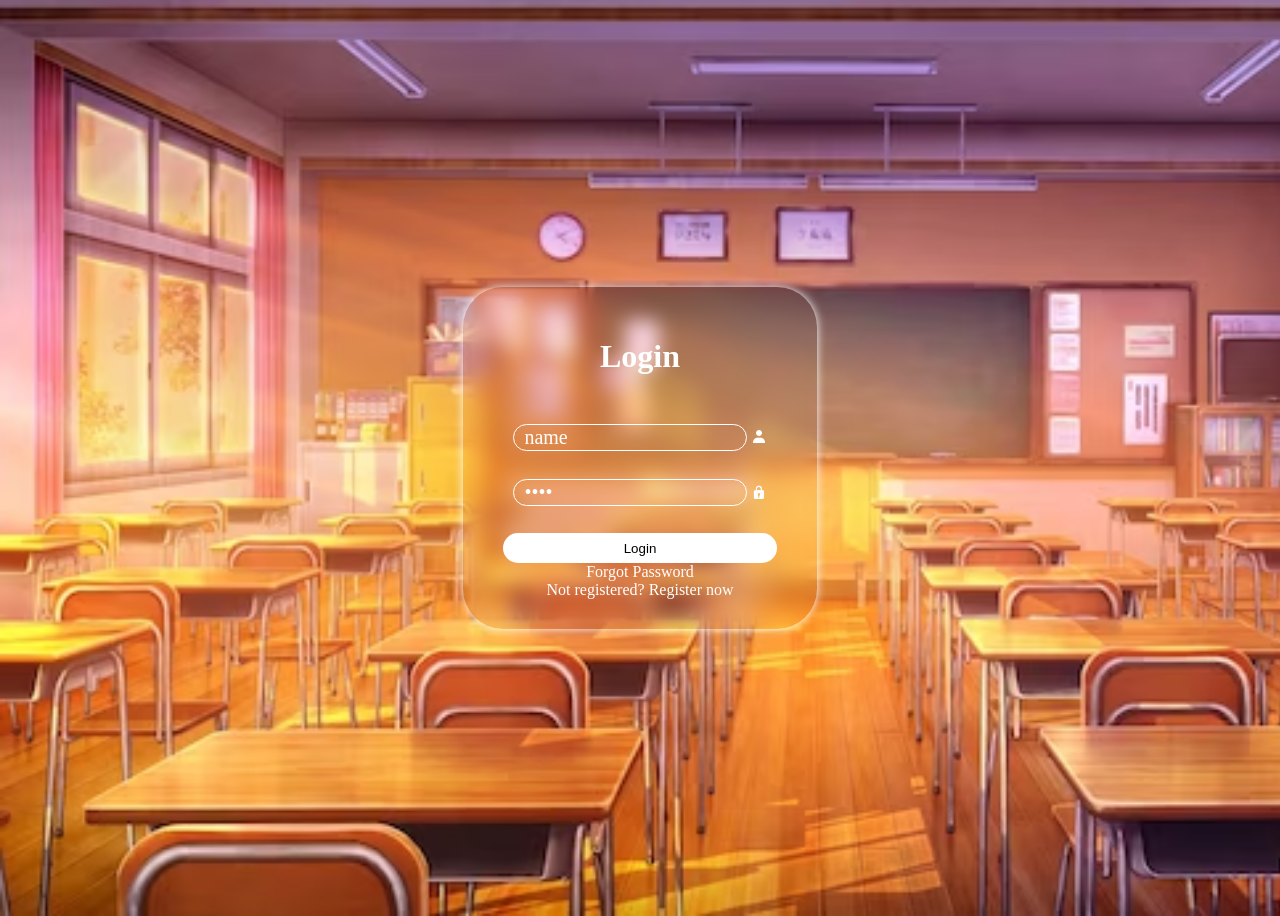
<file: index.html>
<!DOCTYPE html>
<html>
    <head>
        <link rel="stylesheet" href="New.css">
        <link href='https://unpkg.com/boxicons@2.1.4/css/boxicons.min.css' rel='stylesheet'>
    </head>
    <body background="class.jpg" style="background-repeat: no-repeat;background-size: cover;">
        <div class="wrapper" style="border:10px">
            <form action="student_db.php" method="post">
                <h1>Login</h1>
                <div class="input-box">
                    <input type="text" name="name" value="name">
                    <i class='bx bxs-user'></i>
                </div>
                <div class="input-box">
                    <input type="password" name="pass" value="pass">
                    <i class='bx bxs-lock'></i>
                </div>
                <div>
                    <button type="submit" value="Login" class="btn">Login</button>
                </div>
                <div id="forgot-pass">
                    <a href="forgot_pass.html">Forgot Password</a>
                </div>
                <div id="forgot-pass">
                    Not registered? 
                    <a href="Register.html">Register now</a>
                </div>
            </form>
        </div>
    </body>
</html>
</file>
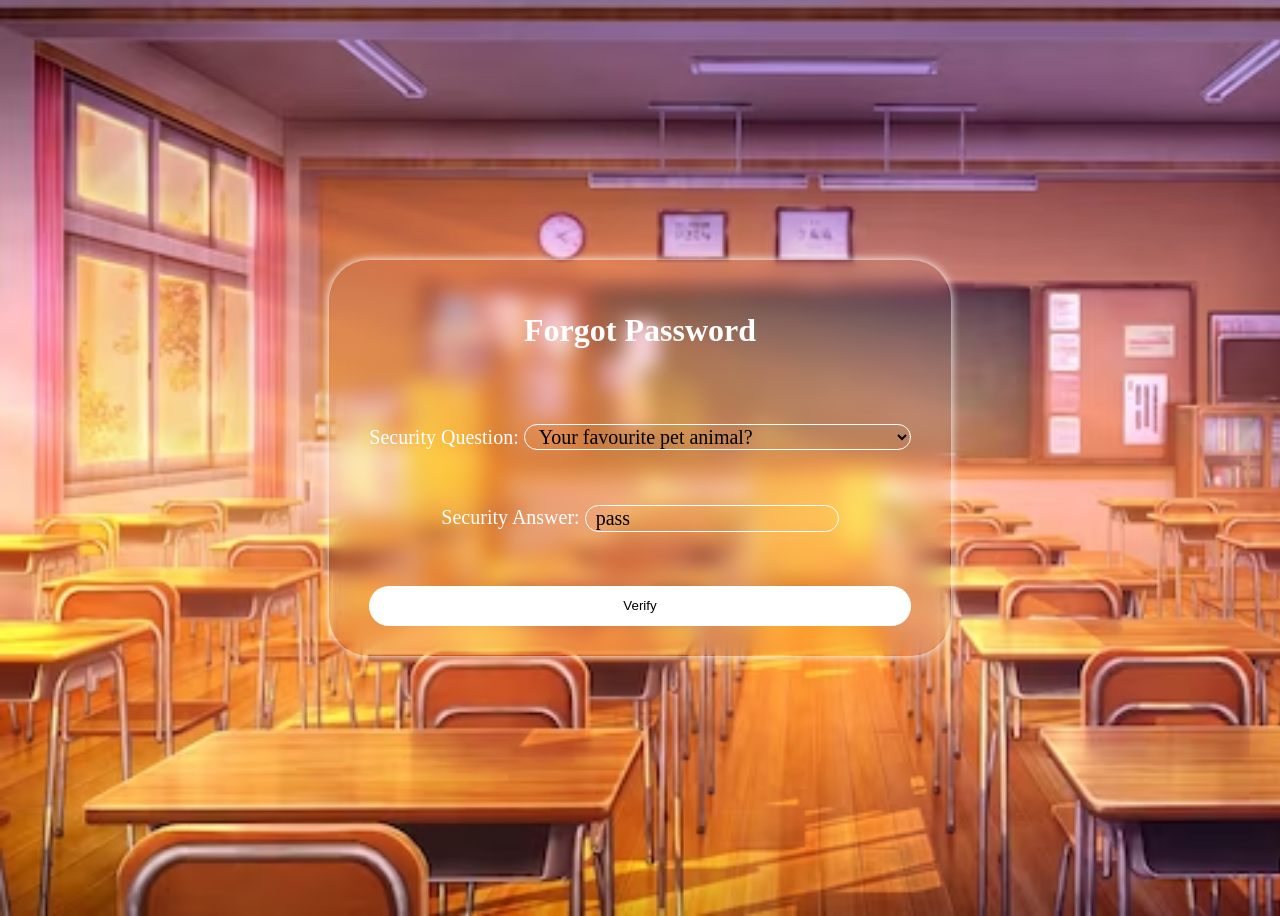
<file: forgot_pass.html>
<!DOCTYPE html>
<html>
    <head>
        <link rel="stylesheet" href="New.css">
        <link href='https://unpkg.com/boxicons@2.1.4/css/boxicons.min.css' rel='stylesheet'>
    </head>
    <body background="class.jpg" style="background-repeat: no-repeat;background-size: cover;">
        <div class="wrapper" style="border:10px">
            <form action="student_db.php" method="post">
                <h1>Forgot Password</h1>
                <div class="security">
                    <span style="font-size: 20px;">Security Question: </span> 
                    <select>
                        <option name="Favourite_Pet" value="Favourite Pet">Your favourite pet animal?</option>
                        <option name="Primary_School" value="Primary School">What was the name of your primary school?</option>
                        <option name="Favourite_Food" value="Favourite Food">What is your favourite food?</option>
                        <option name="Best_Friend" value="Best Friend">What is your best friend's name?</option>
                    </select>
                </div>
                <div class="security">
                    <span style="font-size: 20px;">Security Answer: </span>
                    <input type="text" name="pass" value="pass">
                </div>
                <div>
                    <button type="submit" value="Verify" class="btn" style="height:40px;">Verify</button>
                </div>
            </form>
        </div>
    </body>
</html>
</file>
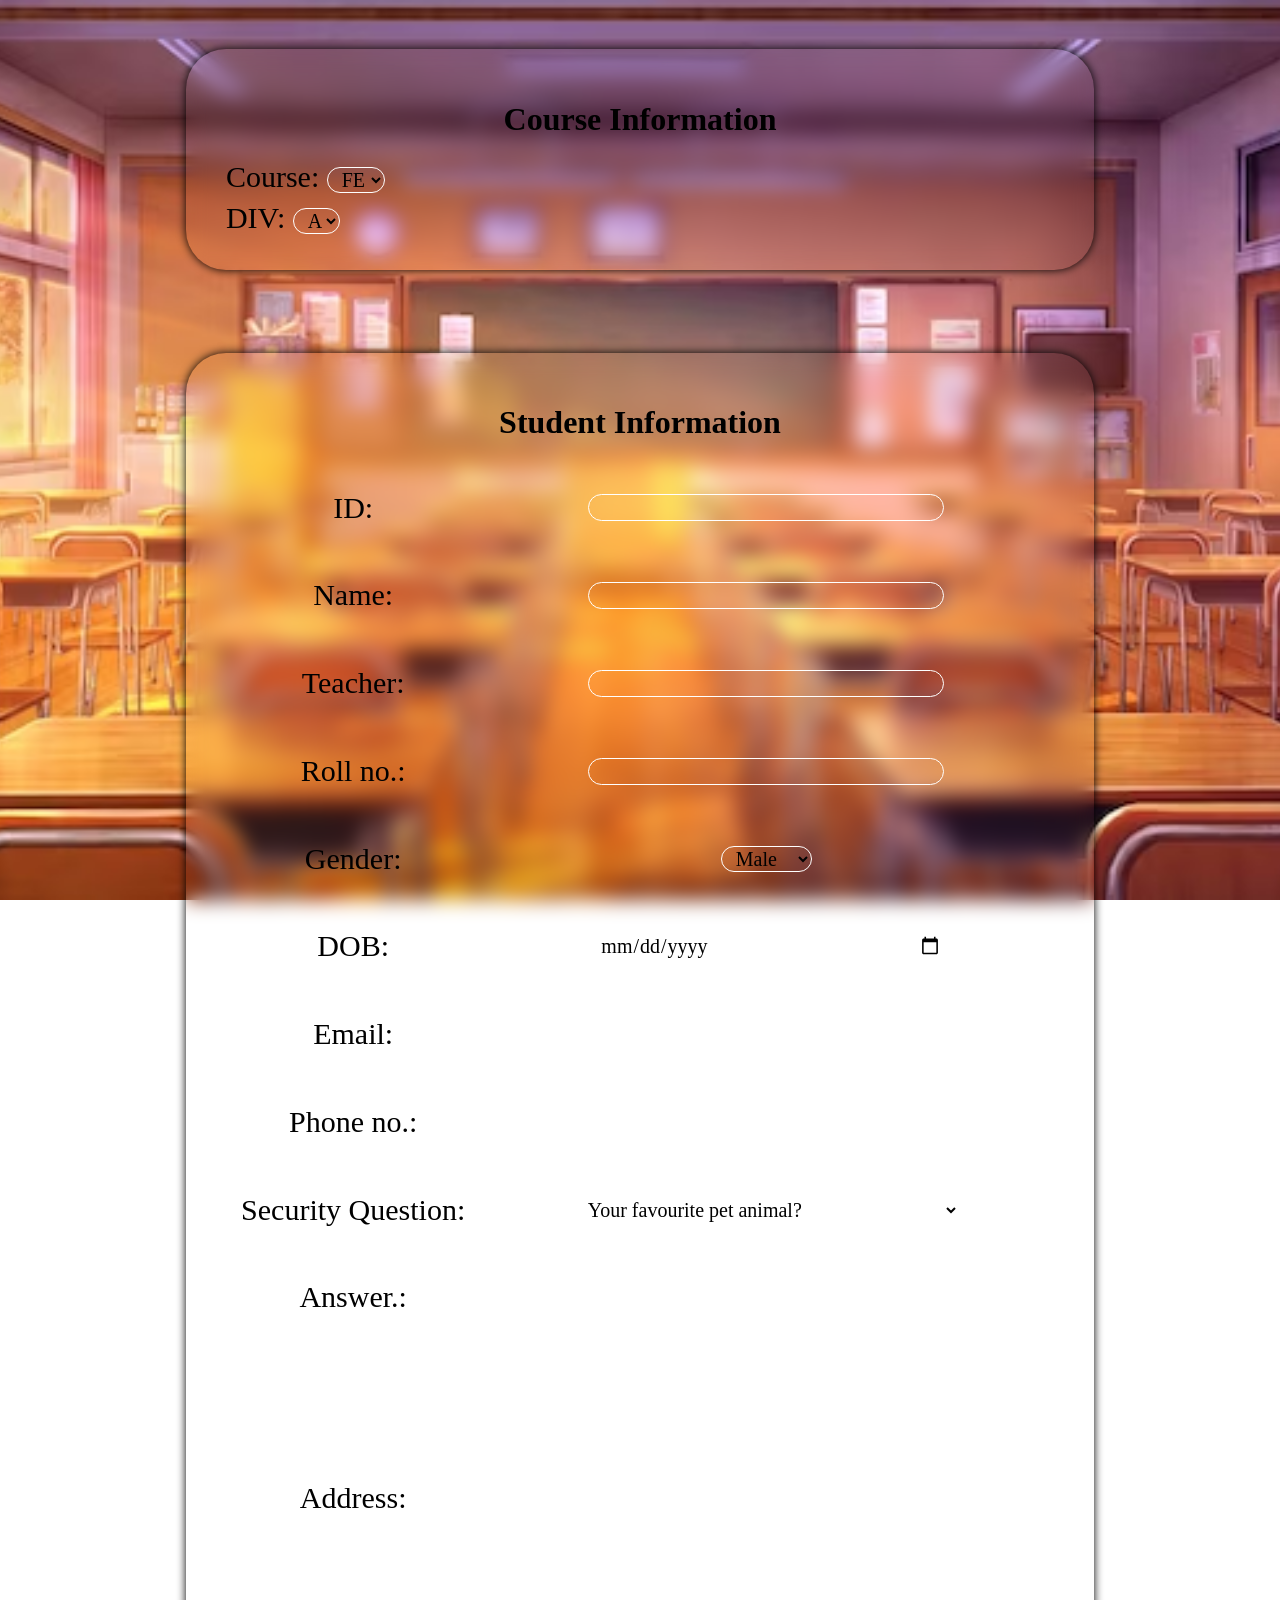
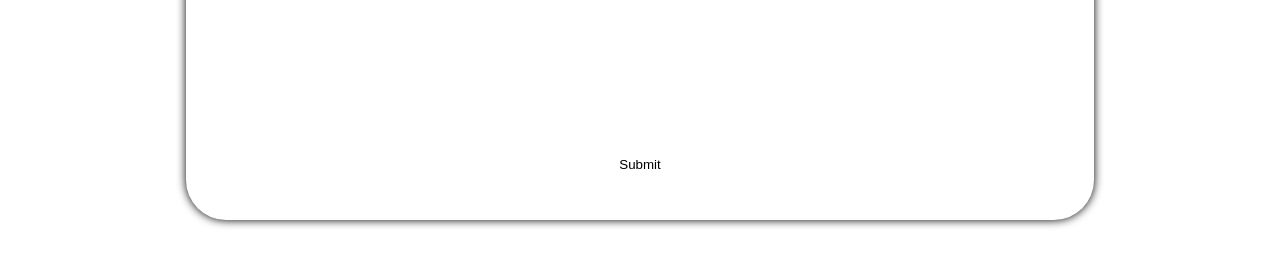
<file: Register.html>
<!DOCTYPE html>
<html>
    <head>
        <link rel="stylesheet" href="Register.css">
        <link href='https://unpkg.com/boxicons@2.1.4/css/boxicons.min.css' rel='stylesheet'>
    </head>
    <body background="class.jpg" style="background-repeat: no-repeat;background-size: cover;background-position: center;background-attachment: fixed;">
        <form action="student_db.php" method="post">
            <div class="main">
                <div class="wrapper">
                        <h1>Course Information</h1>
                                <div class="input-box">
                                        <span class="txt">Course: </span>
                                        <select name="course"required>
                                            <option name="FE" value="FE">FE</option>
                                            <option name="SE" value="SE">SE</option>
                                            <option name="TE" value="TE">TE</option>
                                            <option name="BE" value="BE">BE</option>
                                        </select>
                                </div>
                                <div class="input-box">
                                    <td class="column">
                                        <span class="txt">DIV: </span>
                                        <select name="division"  required>
                                            <option name="A" value="A">A</option>
                                            <option name="B" value="B">B</option>
                                        </select>
                                </div>
                    </form>
                </div>

                <div class="wrapper" style="flex-direction: column;">
                        <h1>Student Information</h1>
                        <table>
                            <tr>
                                <div class="input-box">
                                <td>
                                    <span class="txt">ID: </span>
                                </td>
                                <td>
                                    <input type="text" name="id" value="" required>
                                </td>
                                </div>
                            </tr>
                            <tr>
                                <div class="input-box">
                                    <td>
                                        <span class="txt">Name: </span>
                                    </td>
                                    <td>
                                        <input type="text" name="name" value="" required>
                                    </td>
                                </div>
                            </tr>
                            <tr>
                                <div class="input-box">
                                    <td>
                                        <span class="txt">Teacher: </span>
                                    </td>
                                    <td>
                                        <input type="text" name="teacher" value="" required>
                                    </td>
                                </div>
                            </tr>
                            <tr>
                                <div class="input-box">
                                    <td>
                                        <span class="txt">Roll no.: </span>
                                    </td>
                                    <td>
                                        <input type="number" name="roll_no" value="" required>
                                    </td>
                                </div>
                            </tr>
                            <tr>
                                <div class="input-box">
                                    <td>
                                        <span class="txt" style="align-self: center;">Gender: </span>
                                    </td>
                                    <td>
                                        <select name="gender" required>
                                            <option name="Male" value="Male">Male</option>
                                            <option name="Female" value="Female">Female</option>
                                        </select>
                                    </td>
                                </div>
                            </tr>
                            <tr>
                                <div class="input-box">
                                    <td>
                                        <span class="txt">DOB: </span>
                                    </td>
                                    <td>
                                        <input type="date" name="dob" value="" required>
                                    </td>                                
                                </div>
                            </tr>
                            <tr>
                                <div class="input-box">
                                    <td>
                                        <span class="txt">Email: </span>
                                    </td>
                                    <td>
                                        <input type="email" name="email" value="" required>
                                    </td>
                                </div>
                            </tr>
                            <tr>
                                <div class="input-box">
                                    <td>
                                        <span class="txt">Phone no.: </span>
                                    </td>
                                    <td>
                                        <input type="tel" name="phone" value="" pattern="[0-9]{10}" required>
                                    </td>
                                </div>
                            </tr>
                            <tr>
                                <div class="input-box">
                                    <td>
                                        <span class="txt">Security Question: </span>
                                    </td> 
                                    <td>
                                        <select name="sec_que" required>
                                            <option name="Favourite_Pet" value="Favourite Pet">Your favourite pet animal?</option>
                                            <option name="Primary_School" value="Primary School">What was the name of your primary school?</option>
                                            <option name="Favourite_Food" value="Favourite Food">What is your favourite food?</option>
                                            <option name="Best_Friend" value="Best Friend">What is your best friend's name?</option>
                                        </select>
                                    </td>
                                </div>
                            </tr>
                            <tr>
                                <div class="input-box">
                                    <td>
                                        <span class="txt">Answer.: </span>
                                    </td>
                                    <td>
                                        <input type="text" name="sec_ans" value="" required>
                                    </td>
                                </div>
                            </tr>
                            <tr>
                                <div class="input-box">
                                    <td>
                                        <span class="txt">Address: </span>
                                    </td>
                                    <td>
                                        <input type="textarea" name="address" value="" style="height: 250px;width: 500px;" required>
                                    </td>
                                </div>
                            </tr>
                        </table> 
                        <div>
                            <button type="submit" value="Login" class="btn" style="height: 50px;" name='save'>Submit</button>
                        </div> 
                </div>
            </div>
        </form>

    </body>
</html>
</file>
<file: New.css>
body
{
    display: flex;
    justify-content: center;
    align-items: center;
    min-height: 100vh;
}

.wrapper
{
    display: flex;
    border: 2px solid;
    text-align: center;
    border:2px solid rgba(255, 255, 255 0.2);
    justify-content: center;
    align-self: center;
    background: transparent;
    backdrop-filter: blur(10px);
    border-radius: 40px;
    box-shadow:0 0 10px;
    padding: 30px 40px;
    color: white;
}

.wrapper h1
{
    font-family: cursive;
}

.wrapper .input-box
{
    width:100%;
    background: transparent;
    position: relative;
}

.input-box input
{
    color: white;
    width:80%;
    height:100%;
    background: transparent;
    outline: none;
    border: 1px solid #ffffff;
    border-radius: 40px;
    margin-top: 10%;
    font-size: 20px;
    font-family: cursive;
    padding: bottom 5px;
    padding-left: 10px;
}

.btn
{
    background: white;
    width:100%;
    height: 30px;
    border:20px rgb(255, 255, 255);
    border-radius: 20px;
    margin-top: 10%;
}

.btn:hover
{
    background: rgb(0, 0, 0);
    width:100%;
    height: 30px;
    border:20px rgb(255, 255, 255);
    border-radius: 20px;
    color: white;
    margin-top: 10%;
}

input i
{
    color: white;
    position: absolute;
    right: 40px;
    top:50%;
    transform:translateY(-50%);
    font-size: 20px;
}

#forgot-pass a
{
    color: #ffffff;
    text-decoration: none;

}

#forgot-pass a:hover
{
    color: #ffffff;
    text-decoration: underline;
}

.security select
{
    height:100%;
    background: transparent;
    outline: none;
    border: 1px solid #ffffff;
    border-radius: 40px;
    margin-top: 10%;
    font-size: 20px;
    font-family: cursive;
    padding: bottom 5px;
    padding-left: 10px;
}

.security input
{
    height:100%;
    background: transparent;
    outline: none;
    border: 1px solid #ffffff;
    border-radius: 40px;
    margin-top: 10%;
    font-size: 20px;
    font-family: cursive;
    padding: bottom 5px;
    padding-left: 10px;
}
</file>
<file: Register.css>
body
{
    display: flex;
    flex-direction: column;
    justify-content: center;
    align-items:center  ;
}

.wrapper
{
    display: flex;
    width: 100%;
    flex-direction: column;
    text-align: center;
    justify-content: center;
    align-self: center;
    background: transparent;
    backdrop-filter: blur(10px);
    border-radius: 40px;
    box-shadow:0 0 10px;
    padding: 30px 40px;
    margin: 5%;
}

.wrapper h1
{
    font-family: cursive;
}

.input-box
{
    background: transparent;
    position: relative;
    width: fit-content;
}

input
{
    height:100%;
    width: 60%;
    background: transparent;
    outline: none;
    border: 1px solid #ffffff;
    border-radius: 40px;
    margin-top: 5%;
    margin-bottom: 5%;
    font-size: 20px;
    font-family: cursive;
    padding: bottom 15px;
    padding-left: 10px;
}

.btn
{
    background: white;
    width:100%;
    height: 30px;
    border:20px rgb(255, 255, 255);
    border-radius: 20px;
    margin-top: 10%;
}

.btn:hover
{
    background: rgb(0, 0, 0);
    width:100%;
    height: 30px;
    border:20px rgb(255, 255, 255);
    border-radius: 20px;
    color: white;
    margin-top: 10%;
}

select
{
    height:100%;
    background: transparent;
    outline: none;
    border: 1px solid #ffffff;
    border-radius: 40px;
    margin-top: 5%;
    margin-bottom: 5%;
    font-size: 20px;
    font-family: cursive;
    padding: bottom 5px;
    padding-left: 10px;
}

option
{
    width:100%;
}
.main
{
    display: flex;
    flex-direction: column;
}

.txt
{
    font-size: 30px;
}

.column
{
    width: 100/6%;
}
</file>
